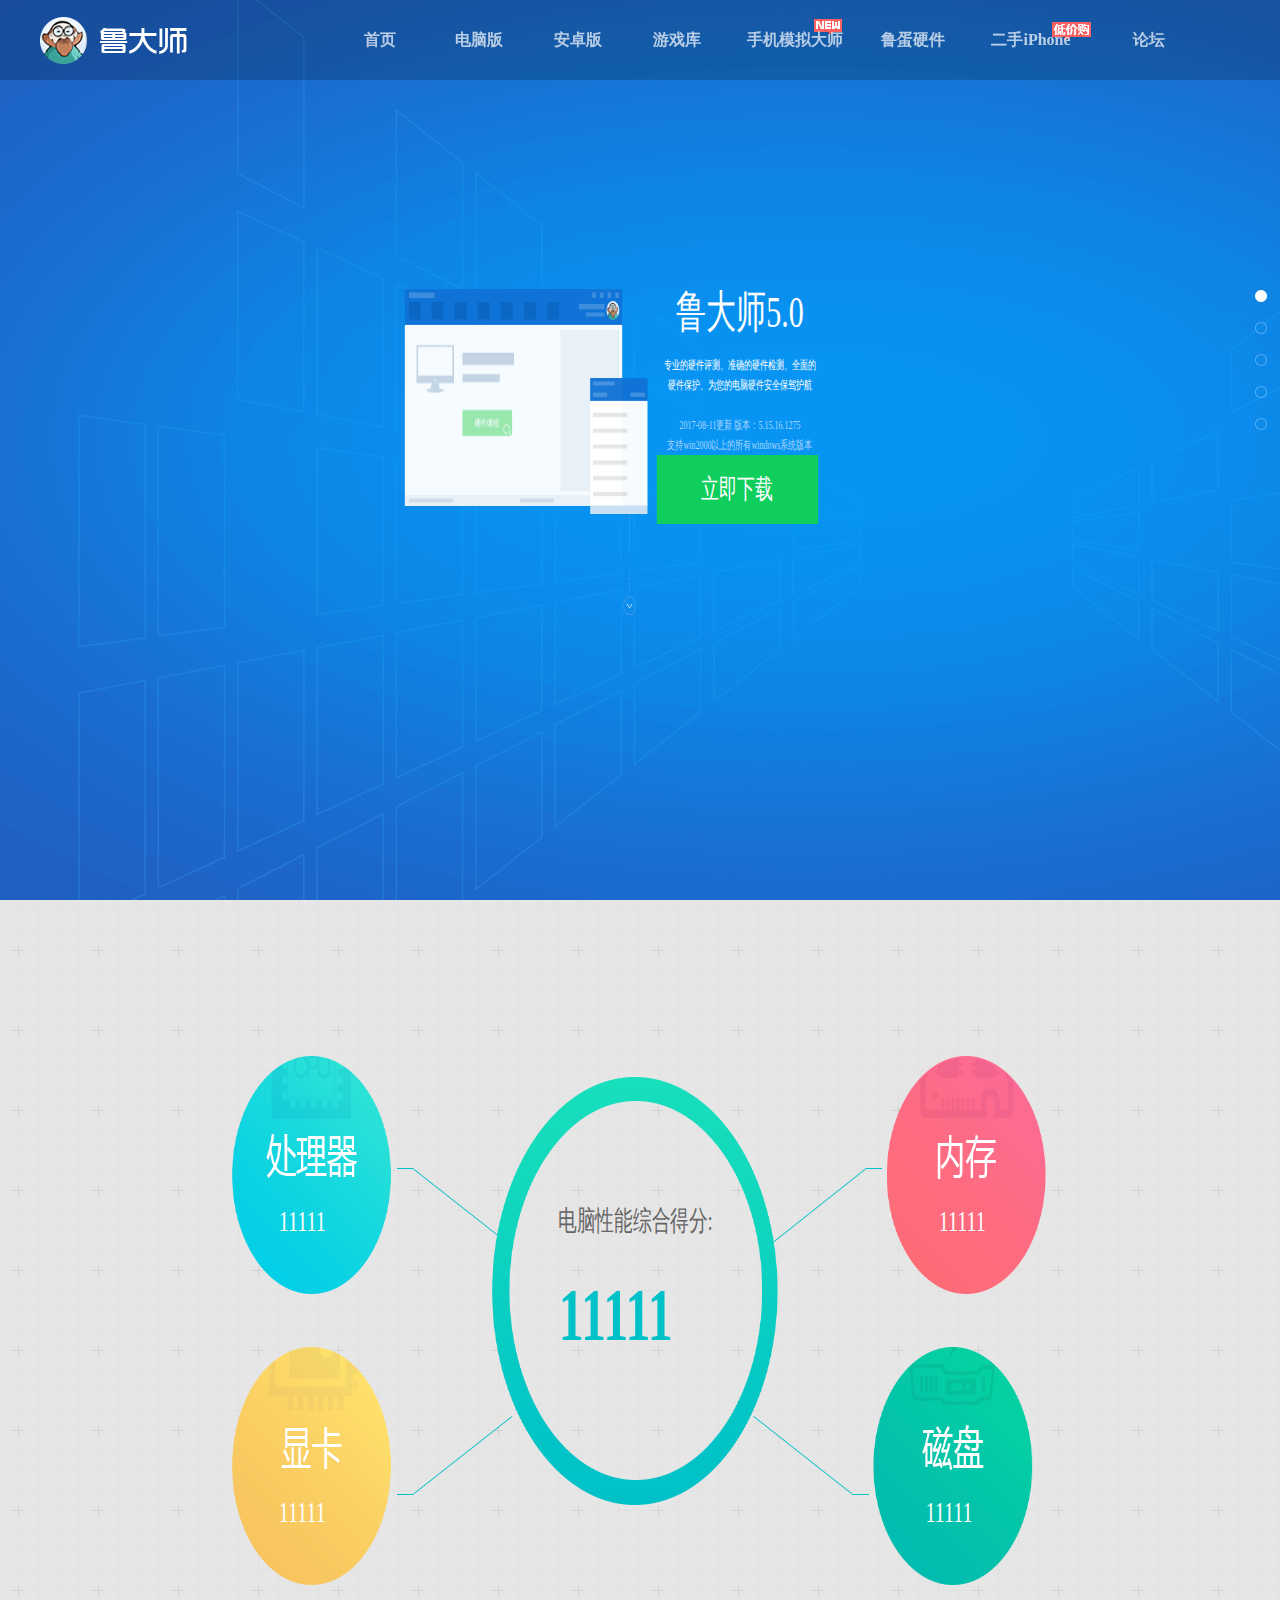
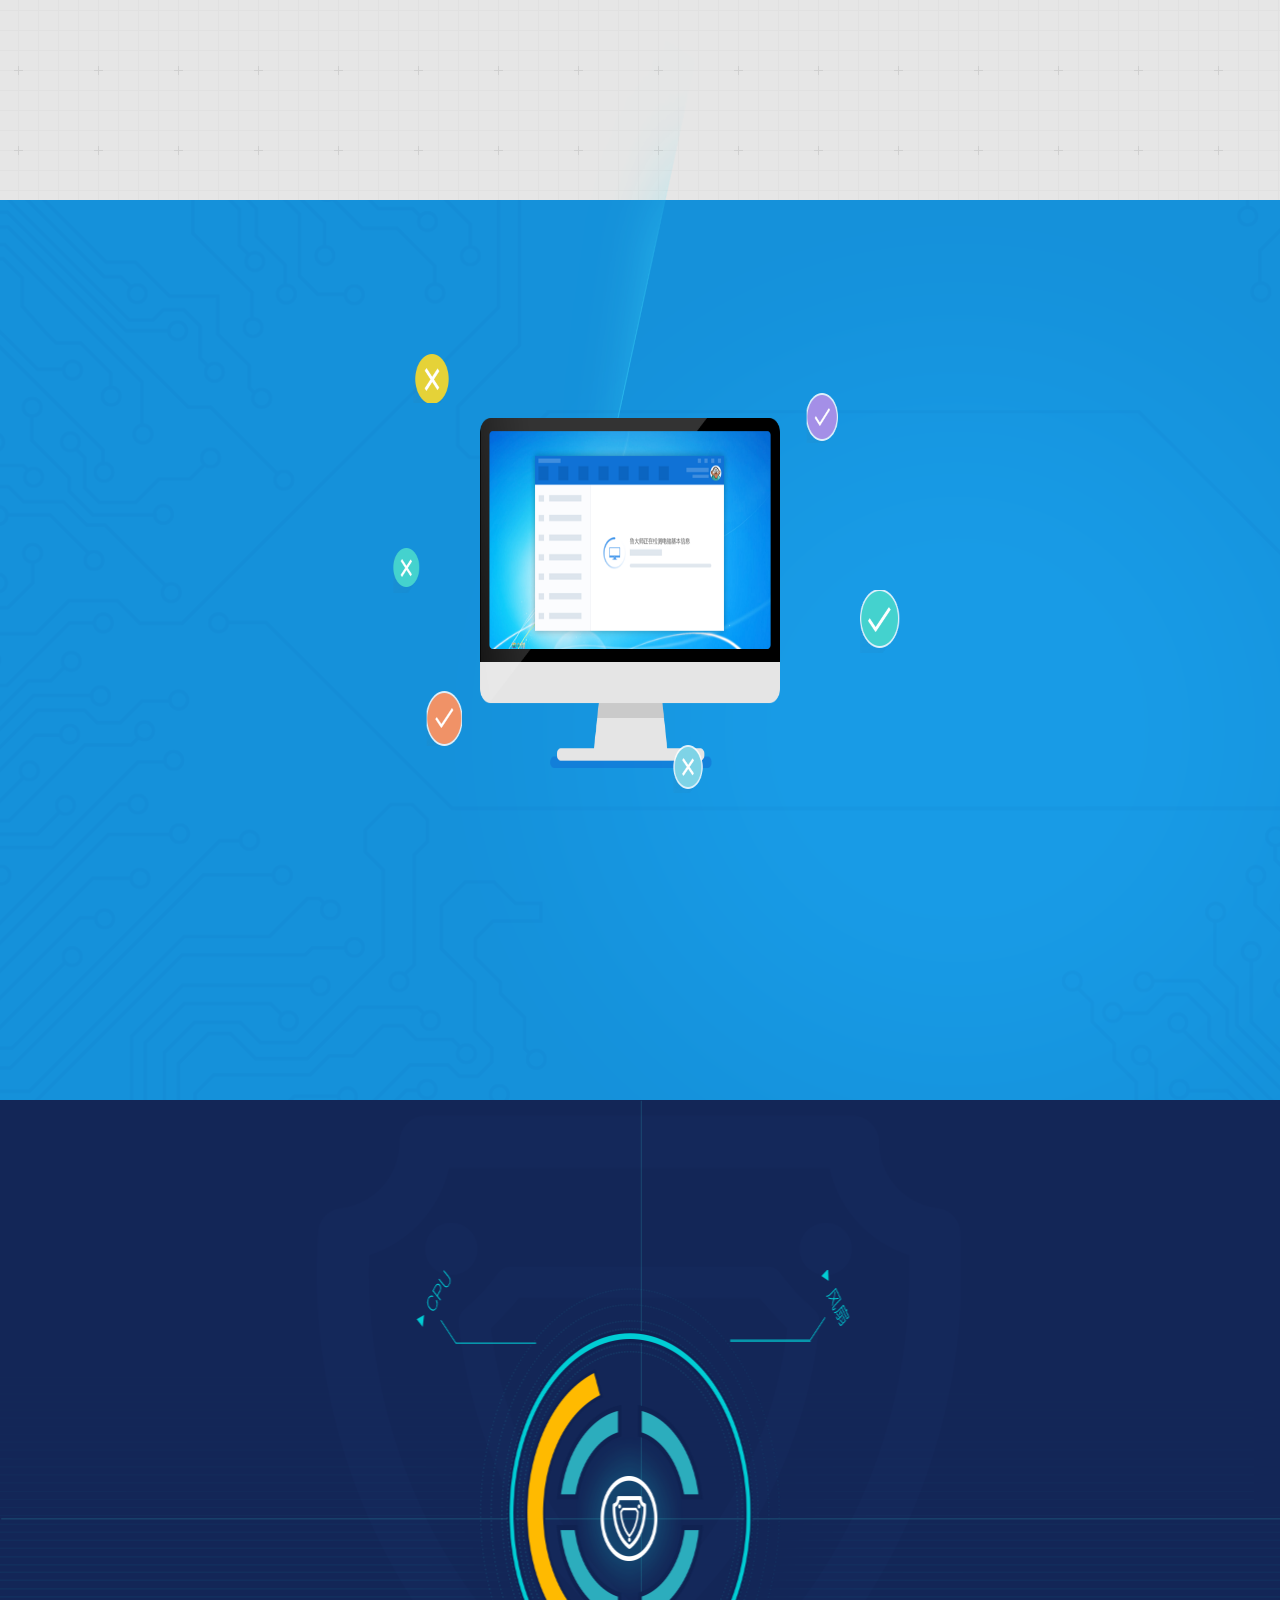
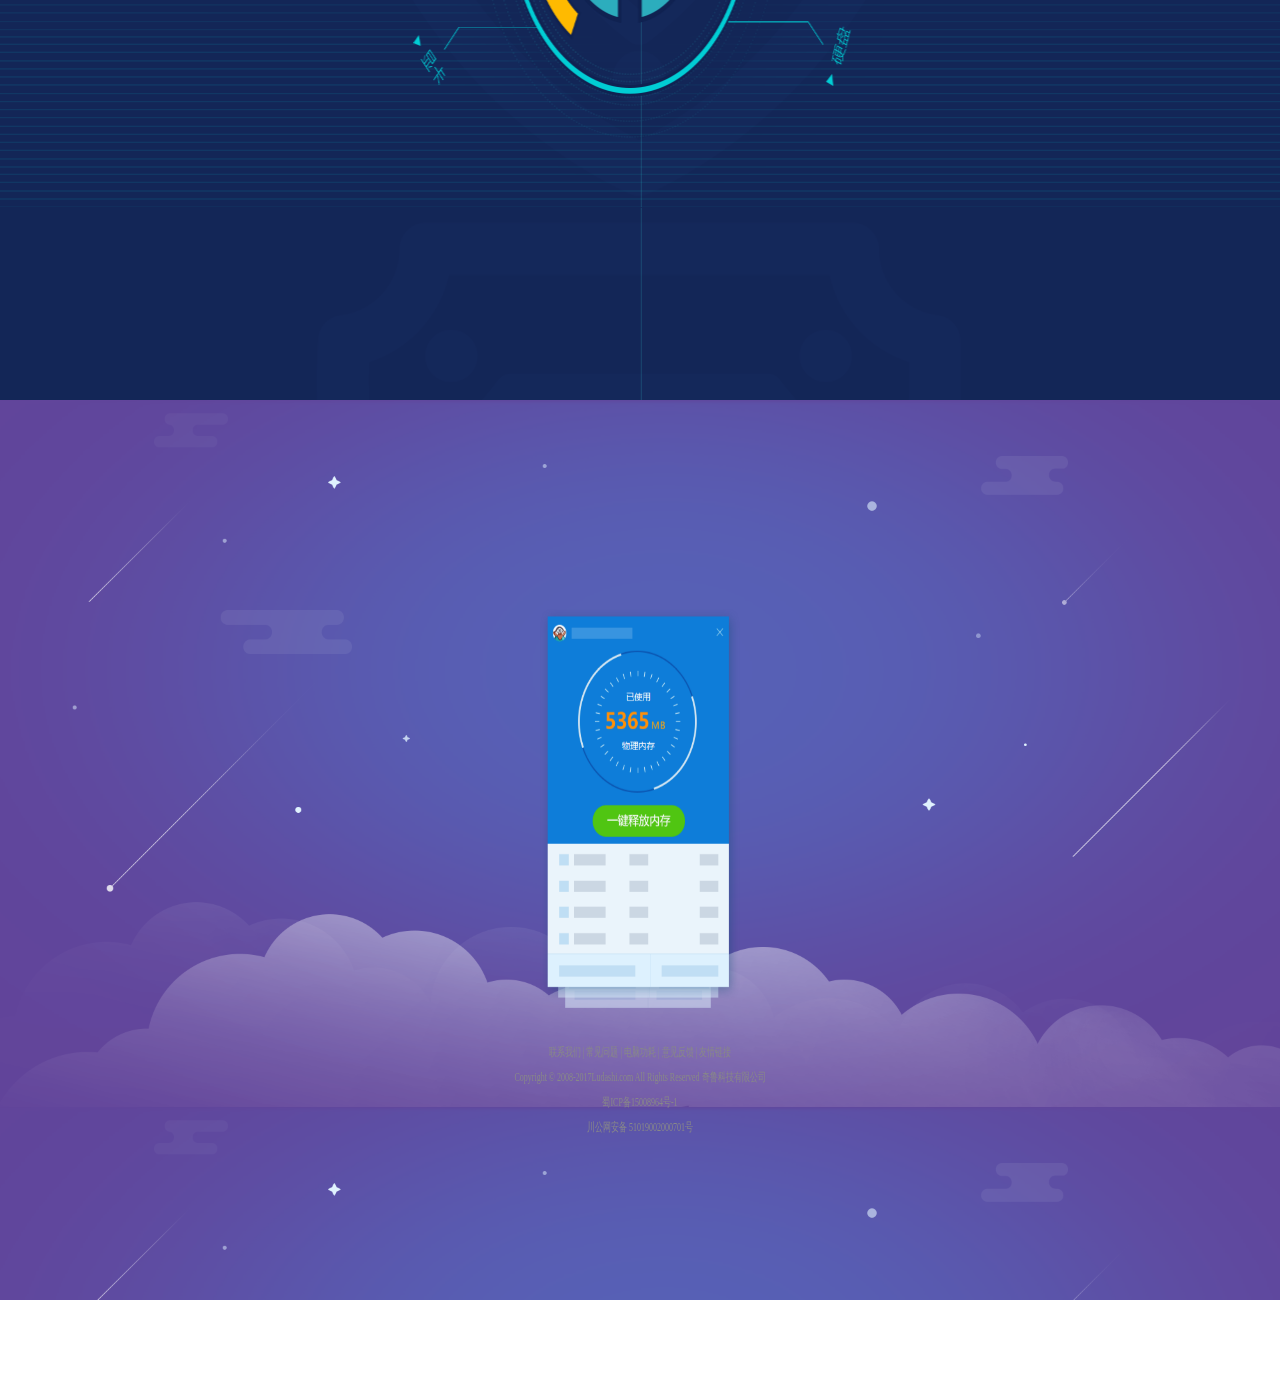
<file: Index.html>
<!DOCTYPE html>
<html lang="zh">
<head>
	<meta charset="UTF-8" />
	<title>鲁大师官网</title>
	<link rel="stylesheet" href="css/reset.css" />
	<link rel="stylesheet" href="css/1.css" />
	<script src="js/jquery-1.8.3.js"></script>
	<script src="js/jquery.mousewheel.min.js"></script>
	<script src="js/1.js"></script>
</head>
<body>
	<div class="divv">
	<ul class="ul1">
    	<li class="li4"></li>
    	<li class="li4"></li>
    	<li class="li4"></li>
    	<li class="li4"></li>
    	<li class="li4"></li>
    </ul>
	<div class="div33">
	<div class="header">
	<div class="header-1">
			<h3 class="logo">鲁大师</h3>
			<ul class="head-ul">
				<li class="li1"><a href="#" class="a1">首页</a></li>
				<li class="li1"><a href="#" class="a1">电脑版</a></li>
				<li class="li1"><a href="#" class="a1">安卓版</a></li>
				<li class="li1"><a href="#" class="a1">游戏库</a></li>
				<li class="li2"><a href="#" class="a1">手机模拟大师</a></li>
				<li class="li1"><a href="#" class="a1">鲁蛋硬件</a></li>
				<li class="li3"><a href="#" class="a1">二手iPhone</a></li>
				<li class="li1"><a href="#" class="a1">论坛</a></li>
			</ul>
		</div>
	</div>
	<div class="div2">
		<div class="div3">
		<img src="image/4.png" class="im1">
		<img src="image/5.png" class="im2">
		<img src="image/6.png" class="im3">
			<div class="div4">
				<p class="p1">鲁大师5.0</p>
				<p class="p2">专业的硬件评测、准确的硬件检测、全面的<br>硬件保护、为您的电脑硬件安全保驾护航</p>
			    <p class="p3">2017-08-11更新   版本：5.15.16.1275<br>支持win2000以上的所有windows系统版本</p>
			     <a class="a2" href="#">立即下载</a>
			</div>
		</div>
	</div>
	
    </div>
    <div class="div5">
    	<div class="div6">
    		<div class="div7">
    			<p class="p4">电脑性能评测</p>
    			<p class="p5">通过精准算法对电脑硬件进行跑分，一键了解硬件性能情况，让您更懂您的电脑</p>
    		</div>
    		<div class="div8"><span class="span5">11111</span></div>
    		<div class="div9"><span class="span7">11111</span></div>
    		<div class="div10"><span class="span5">11111</span></div>
    		<div class="div11"><span class="span7">11111</span></div>
    		<div class="div12">
    			<p class="p6">电脑性能综合得分:</p><span class="span6">11111</span>
    		</div>
    	</div>
    	
    </div>
    <div class="div13">
    	<div class="div15">
    		<div class="div7">
    			<p class="p7">电脑硬件辨别真伪</p>
    			<p class="p8">辨别硬件真伪，提供一目了然的电脑硬件参数信息，拒绝奸商蒙蔽</p>
    		</div>
    		<img src="image/15.png" class="im5">
    		<img class="div14" src="image/13.png">
    		<div class="div16 div33"></div>
    		<div class="div16 div17"></div>
    		<div class="div16 div18"></div>
    		<div class="div16 div19"></div>
    		<div class="div16 div20"></div>
    		<div class="div16 div21"></div>
    			
    		</div>
    	</div>
    <div class="div13 div22">
    	<div class="div15">
    		<div class="div7">
    			<p class="p7">安全防护和温度监控</p>
    			<p class="p8">监控电脑硬件状态，轻松掌握电脑健康情况，防止硬件高温，保护电脑安全并延长硬件寿命</p>
    		</div>
    		
    		<div class="div23"></div>
    		<div class="div24"></div>
    		<div class="div25"></div>
    		<div class="div26"></div>
    		<div class="div27"></div>
    		<div class="div28"></div>
    		<div class="div29"></div>
    			
    		</div>
    	</div>	
    <div class="div13 div30">
    <div class="div15">
    		<div class="div7">
    			<p class="p7">电脑硬件加速</p>
    			<p class="p8">及时清理电脑硬件垃圾，让硬件时刻保持最佳工作状态，拒绝卡慢</p>
    		</div>
    		
    		<img class="div31" src="image/22.png">
    		<img class="im4" src="image/23.png">
    <div class="div32">
		<p class="p9">
			<a href="#" class="a3">联系我们 |</a>
			<a href="#" class="a3">常见问题 |</a>
			<a href="#" class="a3">电脑功耗 |</a>
			<a href="#" class="a3">意见反馈 |</a>
			<a href="#" class="a3">友情链接</a>
		</p>
		<p class="p9">Copyright © 2008-2017<a href="#" class="a3">Ludashi.com</a> All Rights Reserved 奇鲁科技有限公司 </p>
		<p class="p9">蜀ICP备15008964号-1</p>
		<p class="p9">川公网安备&nbsp;51019002000701号</p>
	</div>
    </div>
    			
    		</div>
    		
    
    	</div>	
    
   
   
   
  
</body>
</html>
</file>
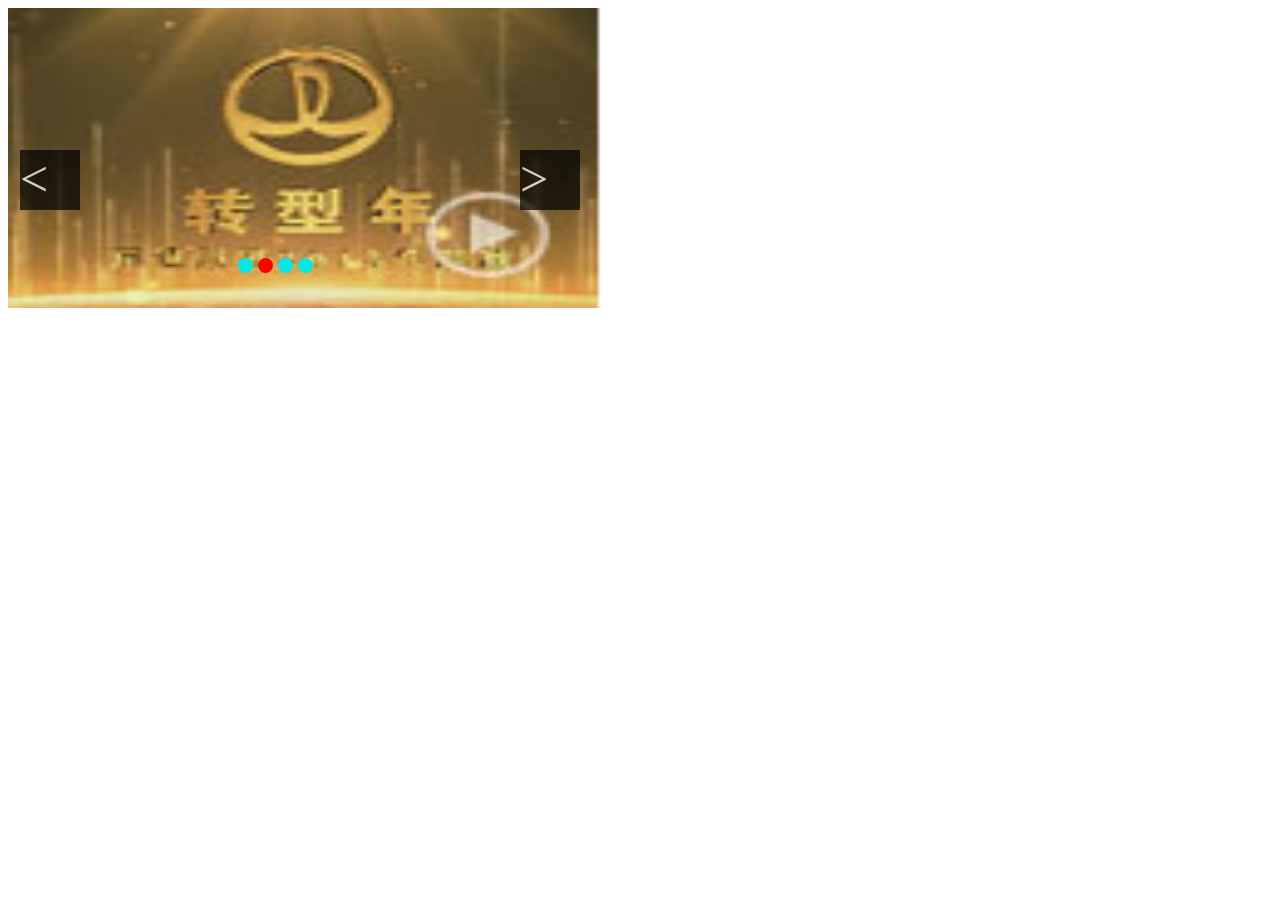
<file: js/轮播图插件.html>
<!DOCTYPE html>
<html lang="en">
<head>
    <meta charset="UTF-8">
    <title>Document</title>
    <script src="jquery-1.8.3.js"></script>
    <script src="插件1.1.0.js"></script>
        <style>
        .im1{
            position: absolute;width: 600px;height: 300px;
        }
        .div2{
            position: absolute;
        }
        .span1{
            width: 15px;height: 15px;background:#05e9e2;
            border-radius: 10px;cursor: pointer;
            position: absolute;top: 250px;left: 230px;
        }
        .span2{
            width: 15px;height: 15px;background:#05e9e2;
            border-radius: 10px;cursor: pointer;
            position: absolute;top: 250px;left: 250px;
        }
        .span3{
            width: 15px;height: 15px;background:#05e9e2;
            border-radius: 10px;cursor: pointer;
            position: absolute;top: 250px;left: 270px;
        }
        .span4{
            width: 15px;height: 15px;background:#05e9e2;
            border-radius: 10px;cursor: pointer;
            position: absolute;top: 250px;left: 290px;
        }
        .div3{
            width: 60px;height: 60px;background: #000;opacity: 0.7;
            color: #fff;position: absolute;top: 150px;left: 520px;
            font-size: 50px;cursor: pointer;
        }
        .div4{
            width: 60px;height: 60px;background: #000;opacity: 0.7;
            color: #fff;position: absolute;top: 150px;left:20px;
            font-size: 50px;cursor: pointer;
        }
        .div5{
            position: absolute;
        }
    </style>
</head>
<body>
    <div class="div1">
        <div class="div5">
        <img src="1.jpg" class="im1">
        <img src="2.jpg" class="im1">
        <img src="3.jpg" class="im1">
        <img src="4.jpg" class="im1">
        </div>
        <div class="div2">
            <span class="span1"></span>
            <span class="span2"></span>
            <span class="span3"></span>
            <span class="span4"></span>
        </div>
        <div class="div3">></div>
        <div class="div4"><</div>
    </div>
</body>
<script>
    $(document).ready(function(){
        $.lunbotu($(".im1"),$(".div2"),$("span"),$(".div3"),$(".div4"),4)
    })
</script>
</html>
</file>
<file: css/1.css>
body{
	
	overflow-y: hidden;
	font-size: 12px;
	font-family: "微软雅黑";
	
}

.header{
	height: 80px;width: 100%;background: url(../image/25.png);
	position: fixed;top: 0;z-index: 2;
	
}
.div1{
	width: 100%;height: 730px;
	overflow: hidden;position: relative;
}
.header-1{
	width: 1200px;height: 82px;margin: auto;
}
.logo{
	width: 147px;height: 47px;
	background: url(../image/2.png);
	margin-top: 17px;
	text-indent: -9999px;float: left;
}
.head-ul{
	width: 901px;height: 82px;
	float: right;
}
.a1{
	height: 80px;
	line-height: 80px;
	font-size: 16px;
	color: #fff;
	text-decoration: none;
	font-weight: bold;
	opacity: 0.7;
	
}
.li1{
	width:82px;height: 82px;float: left;
	margin-right: 17px;text-align: center;
}
.li2{
	width:120px;height: 82px;float: left;
	margin-right: 17px;text-align: center;
	background: url(../image/3.gif) no-repeat 75px 15px;
}
.li3{
	width:120px;height: 82px;float: left;
	margin-right: 17px;text-align: center;
	background: url(../image/2.gif) no-repeat 75px 15px;
}
.div33{
	width: 100%;
	height: 20%;
	background: url(../image/3.png);
	
	
}
.a1:hover{
	border-bottom: 2px solid #fff;
	opacity: 1;
}
.divv{
	
	height: 3575px;
	position: absolute;
}
.div2{
	margin: auto;
	width: 1253px;
	height: 615px;
	position: relative;
	text-align: center;
}
.div3{
	/*top: 240px;*/
	top: 39%;
	/*width: 625px;
	height: 329px;*/
	width: 49%;
	height: 53%;
	
	position: absolute;
	left: 50%;
	/*margin-left: -312.5px;*/
	margin-left: -30%;
}
.im1{
	opacity: 0;
	width: 326px;
	height: 217px;
	position: absolute;
    /*left: 200px;
    top: 50px;
    margin-left: -163px;*/
  /* left:32%;*/
 left: -30%;
   top: 15%;
   margin-left: -26%;
   
}
.im2{
	position: absolute;
	width: 18px;
	height: 102px;
/*	display: none;*/
	top: 250px;
	left: 350px;
	
	
}
.im3{position: absolute;
	width: 86px;
	height: 136px;
	left: 300px;
	/*top: 150px;*/
	top:100% ;
	opacity: 0;
	
}
.div4{
	position: absolute;
	height: 210px;
    width: 250px;
    left: 350px;
    top: 20px;
    padding: 30px 50px;
   

}
.p1{
	
    font-size: 45px;
    color: #fff;
}
.p2{

    font-size: 12px;
    color: #fff;
    line-height: 20px;
    margin: 20px 0px;
}
.p3{
	font-size: 12px;
	color: #acd5ff;
	line-height: 20px;
}
.a2{
	background: #0fce5b;
	display: block;
	text-decoration: none;
	width: 242px;
	height: 69px;
	text-align: center;
	color: #fff;
	font-size: 27px;
	line-height: 69px;
}
.div5{
	width: 100%;
	height: 688px;
	background-size:contain ;
	position: relative;
	background: url(../image/7.png);
}
.div6{
/*	width: 65%;*/
	top: 3%;
	/*height:95% ;*/
	/*top: 20px;*/
	width: 1225px;
	height:658px;
	position: absolute;
	left: 50%;
	/*margin-left: -32.5%;*/
	margin-left: -612.5px;
	transform: matrix(0.5, 0, 0, 0.5, -30, -30);
	
	
}
.div7{
	opacity: 0;
	text-align: center;
	margin-top:4% ;
}
.p4{
	
    font-size: 45px;
    color: #04b1b7;
}
.p5{
	font-size: 20px;
	margin-top: 15px;
	 color: #04b1b7;
}
.div8{
	
	width: 420px;
	height: 238px;
	background: url(../image/9.png) no-repeat;
	position: absolute;
	
}
.div9{

	width: 420px;
	height: 238px;
	background: url(../image/9.png) no-repeat 0px -480px;
	position: absolute;
	left: 800px;
	
	
}
.div10{

	width: 420px;
	height: 238px;
	background: url(../image/9.png) no-repeat 0px -240px;
	position: absolute;
	top: 420px;
/*	top: 64%;*/
	
	background-size: auto;
}
.div11{
	width: 420px;
	height: 238px;

	background: url(../image/9.png) no-repeat 0px -720px;
	position: absolute;
	top: 420px;
	left: 780px;
	/*top: 63%;
	left:63% ;*/

}
.div12{
	width: 428px;
	height: 428px;
	background: url(../image/8.png) no-repeat;
	position: absolute;
	left: 390px;
	top: 150px;
	/*width: 35%;
	height: 65%;
	left: 31%;
	top: 22.7%;*/
}
.p6{
	font-size: 28px;
    color: #656565;

    position: absolute;
    top: 130px;
    left: 50%;
    margin-left: -115px;
    
    
}
.div13{
	width: 100%;
	height: 688px;
	background-size:contain ;
	position: relative;
	background: url(../image/10.png);
}
.div14{
	width: 450px;
	height: 350px;
	margin-top: 30px;
	position: absolute;
	left: 60px;
	
}
.div15{
	text-align: center;
	/*top: 150px;*/
	top: 10%;
	width: 600px;
	/*width: 31%;*/
	height:400px;
	/*height: 58%;*/
	position: absolute;
	left: 50%;
	margin-left: -300px;
/*	margin-left: -15%;*/
}
.p7{
	font-size: 45px;
    color: #fff;
}
.p8{
	font-size: 14px;
	margin-top: 15px;
	 color: #fff;
}
.div16{
	width: 53px;
	height: 53px;
	background: url(../image/12.png) no-repeat -80px -2px;
	position: absolute;
	z-index: 4;
	left: -40px;
	top: 60px;
}
.div17{
	background-position:-80px -140px ;
	left: 550px;
	top: 100px;
}
.div18{
	background-position:-82px -263px ;
	left: 630px;
	top: 300px;
	width: 63px;
	height: 63px;
}
.div19{
	background-position:-78px -405px ;
	left: 350px;
	top: 450px;
}
.div20{
	background-position:-82px -527px ;
	left: -20px;
	top: 400px;
	width: 53px;
	height: 56px;
}
.div21{
	background-position:-80px -666px ;
	
	left: -70px;
	top: 250px;
}
.div22{
	background: url(../image/16.png);background-size:contain ;
}
.div23{
	background: url(../image/17.png);

	width: 450px;
	/*width: 75%;*/
	position: absolute;
	height: 450px;
	/*height: 112.5%;*/
	left: 60px;
/*	left: 10%;*/
}
.div24{
	background: url(../image/19.png);
	width: 189px;height: 74px;
	/*width: 31.5%;
	height: 18.5%;*/
	position: absolute;
	left: -40px;top: 80px;
	/*background-size:100% 100% ;*/
}
.div25{
	background: url(../image/19.png) 0px -152px;
	width: 189px;height: 74px;
	position: absolute;
	left: 430px;top: 80px;
	/*background-size:100% 100% ;*/
}
.div26{
	background: url(../image/19.png) 0px -76px;
	width: 189px;height: 74px;
	position: absolute;
	left: -40px;top: 430px;
	/*background-size:100% 100% ;*/
}
.div27{
	background: url(../image/19.png) 0px -228px;
    width: 189px;height: 74px;
    position: absolute;
    /*background-size:100% 100% ;*/
	left: 430px;
	top: 430px;
}
.div28{
	background: url(../image/20.png) no-repeat;
	width: 450px;
	height: 450px;
	position: absolute;
	
	/*top: 70px;
	left: 55px;*/
	/*width: 75%;
	height: 112.5%;*/
	top: 24.5%;
	left: 9%;
}
.div29{
	background: url(../image/18.png);
	width: 255px;
	height: 118px;
	position: absolute;
	left: 900px;
	/*left: 500px;*/
	top: 250px;
	opacity: 0;
	/*width: 37.5%;
	height: 29.5%;
	left: 83.3%;
	top: 50%;*/
}
.div30{
	background: url(../image/21.png);
	height: 800px;
	background-size:contain ;
}
.div31{
	
	width:300px;
	height:400px ;
	width: 50%;
	/*height: 100%;*/
/*	height: 70%;*/
	/*margin-left: -25%;
	margin-top: 5%;*/
	position: absolute;
	margin-left: -150px;
	margin-top: 20px;
	z-index: 4;
}
.im4{
	position: absolute;
	width: 400px;
	height: 500px;

	/*left:100px;*/
	left: -100px;
	top: 400px;
	opacity: 0;
	z-index: 5;
	
}
.p9{
	
	color: #888;
	line-height: 25px;
	/*margin: auto;
	text-align: center;*/
}
.a3{
	color: #888;
	text-decoration: none;
}
.div32{
	width: 100%;
	height: 150px;
	height: 37.5%;
	position: absolute;
	/*top: 500px;
	left: -180px;
	left: -30%;*/
	/*top: 100%;*/
	top: 550px;
	z-index: 9;
	text-align: center;
}
.a2:hover{
	background: #0FCeef;
}
.a3:hover{
	color: #ACD5FF;
	text-decoration: underline;
}
.li4{
	width: 12px;
	height: 12px;
	background: url(../image/24.png);
	margin-top: 20px;
	cursor: pointer;
	z-index: 10;
}
.ul1{
	position: fixed;
	/*right: 20px;top: 300px;*/
	top:30%;
	right: 1%;
	z-index: 100;
}
.span5{
	display: block;
    font-size: 30px;
    color: #fff;
    position: absolute;top: 150px;
    left:70px;
}
.span6{
	position: absolute;
	    font-size: 75px;
    color: #00c1c8;
    font-weight: bold;
    top: 200px;
    left: 100px;
}
.span7{
	display: block;
    font-size: 30px;
    color: #fff;
    position: absolute;top: 150px;
    left: 260px;
}
.im5{
	width: 1000px;
	height: 1000px;
	position: absolute;
	left: -270px;
	top: -250px;
}
</file>
